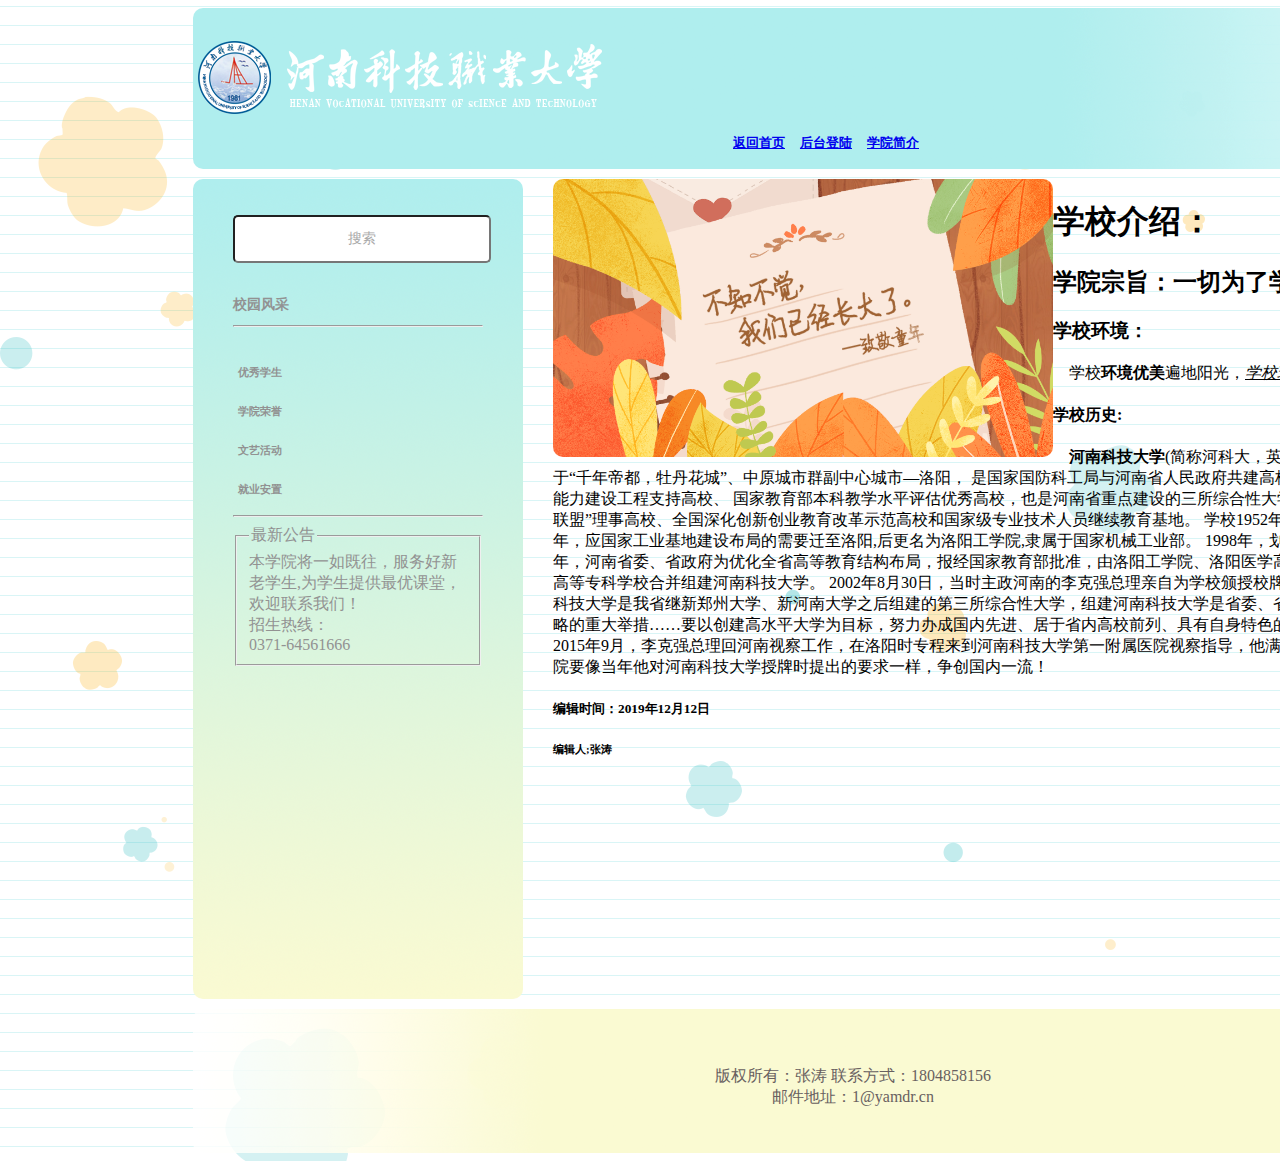
<file: html/index.html>
<!--
	作者：张涛
	时间：2019
	班级：软件192
-->
<!doctype html>
<html>

	<head>
		<meta charset="utf-8">
		<title>前端开发案技（考试内容)</title>
		<meta name="viewport" content="width=device-width, initial-scale=1">
		<link rel="shortcut icon" href="img/tx.jpg" />
		<link href="css/css.css" rel="stylesheet" type="text/css">

	</head>

	<body>
		<div id="mainWrapper">
			<header>
				<section id="header">
					<a href="http://www.yamdr.cn/"><img src="img/logo.png"></a>
					<div class="top">
						<ul id="dh_1">
							<li id="dh_2">
								<a href="http://www.yamdr.cn" target="_blank">学院简介</a>
							</li>
							<li id="dh_2">
								<a href="bd.html" target="_blank">后台登陆</a>
							</li>
							<li id="dh_2">
								<a href="#" target="_self">返回首页</a>
							</li>
						</ul>
					</div>
				</section>
			</header>
			<div id="content">
				<section class="sidebar">
					<input type="text" id="search" value="搜索">
					<div id="menubar">
						<nav class="menu">
							<h2>校园风采</h2>
							<hr>
							<ul>
								<li>
									<a href="#" title="优秀学生">优秀学生</a>
								</li>
								<li>
									<a href="#" title="学院荣誉">学院荣誉</a>
								</li>
								<li>
									<a href="#" title="文艺活动">文艺活动</a>
								</li>
								<li class="notimp">
									<a href="#" title="就业安置">就业安置</a>
								</li>
							</ul>
						</nav>
						<hr>
						<fieldset>
							<legend>最新公告</legend>
							本学院将一如既往，服务好新老学生,为学生提供最优课堂，欢迎联系我们！
							</br>
							招生热线：</br>0371-64561666
						</fieldset>
					</div>
				</section>
				<section class="mainContent">
							<img src="img/3.png" width="500">
					<h1>学校介绍：</h1>
					<h2>学院宗旨：一切为了学生</h2>
					<h3>学校环境：</h3>
					<p>&nbsp;&nbsp;&nbsp;&nbsp;学校<b>环境优美</b>遍地阳光，<u><i>学校环境好</i></u>，学习环境优美</p>
					<h4>学校历史:</h4>
					<p>&nbsp;&nbsp;&nbsp;&nbsp;<b>河南科技大学</b>(简称河科大，英文简称：HAUST) 坐落于“千年帝都，牡丹花城”、中原城市群副中心城市—洛阳， 是国家国防科工局与河南省人民政府共建高校、国家中西部高校基础能力建设工程支持高校、 国家教育部本科教学水平评估优秀高校，也是河南省重点建设的三所综合性大学之一、 “丝绸之路大学联盟”理事高校、全国深化创新创业教育改革示范高校和国家级专业技术人员继续教育基地。 学校1952年创建于首都北京。 1956年，应国家工业基地建设布局的需要迁至洛阳,后更名为洛阳工学院,隶属于国家机械工业部。 1998年，划转至河南省管理。 2002年，河南省委、省政府为优化全省高等教育结构布局，报经国家教育部批准，由洛阳工学院、洛阳医学高等专科学校、洛阳农业高等专科学校合并组建河南科技大学。 2002年8月30日，当时主政河南的李克强总理亲自为学校颁授校牌，并在讲话中指出“河南科技大学是我省继新郑州大学、新河南大学之后组建的第三所综合性大学，组建河南科技大学是省委、省政府实施‘科教兴豫’战略的重大举措……要以创建高水平大学为目标，努力办成国内先进、居于省内高校前列、具有自身特色的一所综合性大学。” 2015年9月，李克强总理回河南视察工作，在洛阳时专程来到河南科技大学第一附属医院视察指导，他满怀深情地说：希望一附院要像当年他对河南科技大学授牌时提出的要求一样，争创国内一流！
					</p>
					<h5>编辑时间：2019年12月12日</h5>
					<h6>编辑人;张涛</h6>
				</section>
			</div>
			<section id="footer">
				<font color="#686060">版权所有：张涛 联系方式：1804858156</br>邮件地址：1@yamdr.cn</font>
			</section>
		</div>
	</body>

</html>
</file>
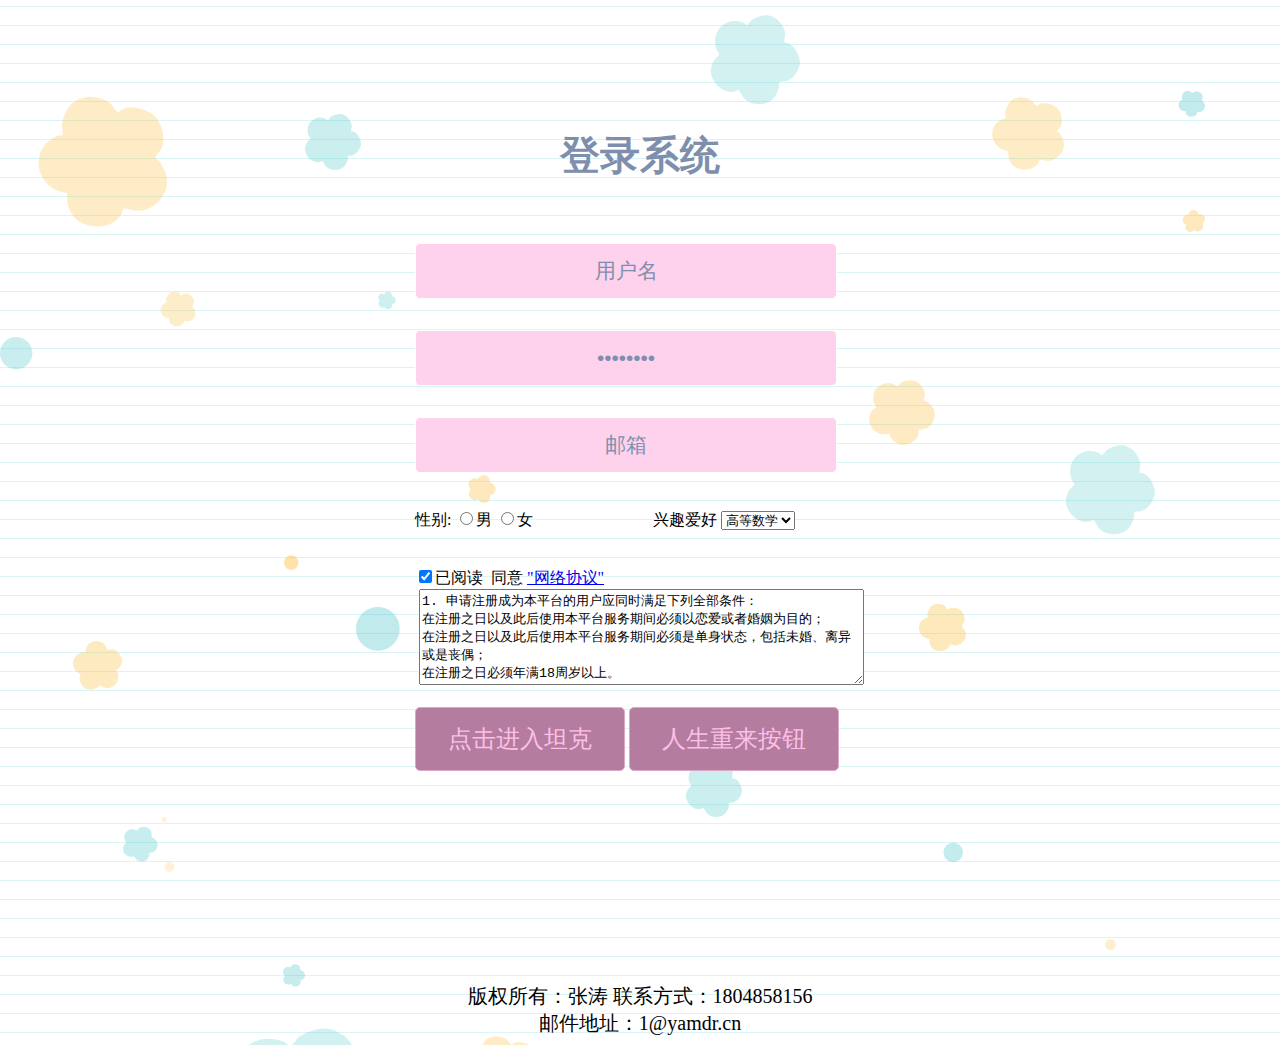
<file: html/land.html>
﻿<!--
	作者：张涛
	时间：2019
	班级：软件192
-->
<!DOCTYPE html>
<html>

	<head>
		<meta charset="utf-8">
		<title>账号登录页面</title>
		<link href="css/land.css" rel="stylesheet" type="text/css" media="all" />

	</head>

	<body>
		<!-- 主体 -->
		<div class="main">
			<h1>
        	登录系统
        </h1>
			<form>
				<input type="text" value="用户名" onFocus="this.value = '';" onBlur="if (this.value == '') {this.value = '用户名';}" required="">
				<input type="password" value="password" onFocus="this.value = '';" onBlur="if (this.value == '') {this.value = '';}" required="">
				<input type="email" value="邮箱" onFocus="this.value = '';" onBlur="if (this.value == '') {this.value = '邮箱';}" required="" id="">
				<!--单选按钮：-->
				</br></br></br>性别:
				<input type="radio" id="" name="男" clss="" value="">男
				<input type="radio" id="" name="女" clss="" value="">女
				<!--下拉框：-->
				&nbsp;&nbsp;&nbsp;&nbsp;&nbsp;&nbsp;&nbsp;&nbsp;&nbsp;&nbsp;&nbsp;&nbsp;&nbsp;&nbsp;&nbsp;&nbsp;&nbsp;&nbsp;&nbsp;&nbsp;&nbsp;&nbsp;&nbsp;&nbsp;&nbsp;&nbsp;&nbsp;&nbsp;
				兴趣爱好
				<select>
						<option>高等数学</option>
						<option>职业规划</option>
						<option>音乐欣赏</option>
						<option>民俗礼仪</option>
						<option>软件应用</option>
						<option>物流管理</option>
						<option>美术绘画</option>
						<option>历史遗迹</option>
				</select>
				</br>
				</br>
				</br>
				<input type="checkbox" checked="checked" />已阅读&nbsp;&nbsp;同意
					<a href="http://www.yamdr.cn/">"网络协议"</a>
				<!--文本域：-->
				</br>
				&nbsp;<textarea id="xieyi" name="memo" cols="53" rows="6">1. 申请注册成为本平台的用户应同时满足下列全部条件：
在注册之日以及此后使用本平台服务期间必须以恋爱或者婚姻为目的；
在注册之日以及此后使用本平台服务期间必须是单身状态，包括未婚、离异或是丧偶；
在注册之日必须年满18周岁以上。
2. 为更好的享有本平台提供的服务，用户应： 
向本平台提供本人真实、正确、最新及完整的资料； 随时更新登记资料，保持其真实性及有效性； 提供真实有效的联系人手机号码； 征友过程中，务必保持征友帐号的唯一性。
3. 若用户提供任何错误、不实或不完整的资料，或本平台有理由怀疑资料为错误、不实或不完整及违反用户注册条款的，或本平台有理由怀疑其用户资料、言行等有悖于“严肃纯净的婚恋交友”主题的，本平台有权修改用户的注册昵称、独白等，或暂停或终止该用户的帐号，或暂停或终止提供本平台提供的全部或部分服务。
4) 为保证用户信息的真实性，未经过用户认证的用户只能以游客身份进行浏览或浅层试用本产品功能（如打招呼等）。 三、用户账号名称安全
任何注册和使用的本平台账号名称，不得有下列情形：
（一）违反宪法或法律法规规定的；
（二）危害国家安全，泄露国家秘密，颠覆国家政权，破坏国家统一的；
（三）损害国家荣誉和利益的，损害公共利益的；
（四）煽动民族仇恨、民族歧视，破坏民族团结的；
（五）破坏国家宗教政策，宣扬邪教和封建迷信的；
（六）散布谣言，扰乱社会秩序，破坏社会稳定的；
（七）散布淫秽、色情、赌博、暴力、凶杀、恐怖或者教唆犯罪的；
（八）侮辱或者诽谤他人，侵害他人合法权益的；
（九）含有法律、行政法规禁止的其他内容的。
用户以虚假信息骗取账号名称注册，或其账号头像、简介等注册信息存在违法和不良信息的，本平台有权采取通知限期改正、暂停使用、注销登记等措施。
对冒用关联机构或社会名人注册账号名称的用户，本平台有权注销其账号。用户应采取适当措施保障注册用户名和密码的机密性并对以其用户名和密码进行的所有活动承担全部责任。用户应确保于每次会话结束后退出帐户，若发现未经授权使用其用户名或密码或其他侵犯其帐户安全的任何行为立即通知本平台；本平台对未遵守上述规定而给用户或他人带来的任何损失不承担责任。
四、服务说明
1) 本平台在提供网络服务时，可能会对部分网络服务收取一定的费用，在此情况下，会在相关页面上做明确的提示。如用户拒绝支付该等费用，则不能使用相关的网络服务。付费业务将在本注册条款的基础上另行规定服务条款，以规范付费业务的内容和双方的权利义务，用户应认真阅读，如用户购买付费业务，则视为接受付费业务的服务条款。
2) 无论是付费业务还是本平台免费提供服务，上述服务均有有效期，有效期结束后服务将自动终止，且有效期不可中断或延期。除非本注册条款另有规定，否则所有付费业务均不退费。
3) 对于利用本平台服务进行非法活动，或其言行（无论线上或者线下的）背离本平台严肃交友目的的，本平台将严肃处理，包括将其列入黑名单、将其被投诉的情形公之于众、删除用户帐号等处罚措施。
4) 本平台有权向其用户发送广告信或代其他用户向其发送消息，或为组织线下活动等目的，向其用户发送电子邮件、短信或电话通知。由于手机网络的特殊性，本平台有权获取用户的手机信息，如手机号码或用户的基站位置等。
5) 为提高本平台用户的交友的成功率和效率的目的，本平台有权将本平台用户的交友信息在本平台的合作网站上进行展示或其他类似行为。
6) 为了保障本平台用户账户安全，如用户连续180日内未登录注册账户（用户购买有明确期限付费服务的有效期未满除外），则自第180天当天的24时起，本平台有权对该账户进行冻结。用户重新启用账户应致电公司客服，并通过相关验证。
7) 用户不得将本平台及在本平台上的行为用作商业用途。除非经本平台书面授权，不得与任何商业行为相关联。任何非法和/或未经授权而使用本平台的行为（包括但不限于通过电子或其他方法），本平台有权采取封号及其他措施保护自身权益。
8) 用户可通过充值豆币在本平台内购买写信服务或购买动感礼物、获得更多展示资格等其他增值服务。豆币的使用范围仅限于兑换本平台提供的产品和服务，不得用于支付、购买实物或兑换其他单位的产品和服务。
9) 部分女性用户可通过参与本平台定期或不定期提供的相关活动或服务获得相应的积分，积分可按照一定比例折算为人民币进行相应提现，具体提现规则将由本平台在相关服务页面上显示，本平台有权根据运营情况随时对提现规则进行调整。
				</textarea>
			</br></br>
				<a href="index.html"><input type="submit" value="点击进入坦克"></a>
				<input type="reset" value="人生重来按钮">
			</form>
		</div>
		<div class="footer">
			<p>
				版权所有：张涛 联系方式：1804858156</br>邮件地址：1@yamdr.cn
			</p>
		</div>
	</body>

</html>
</file>
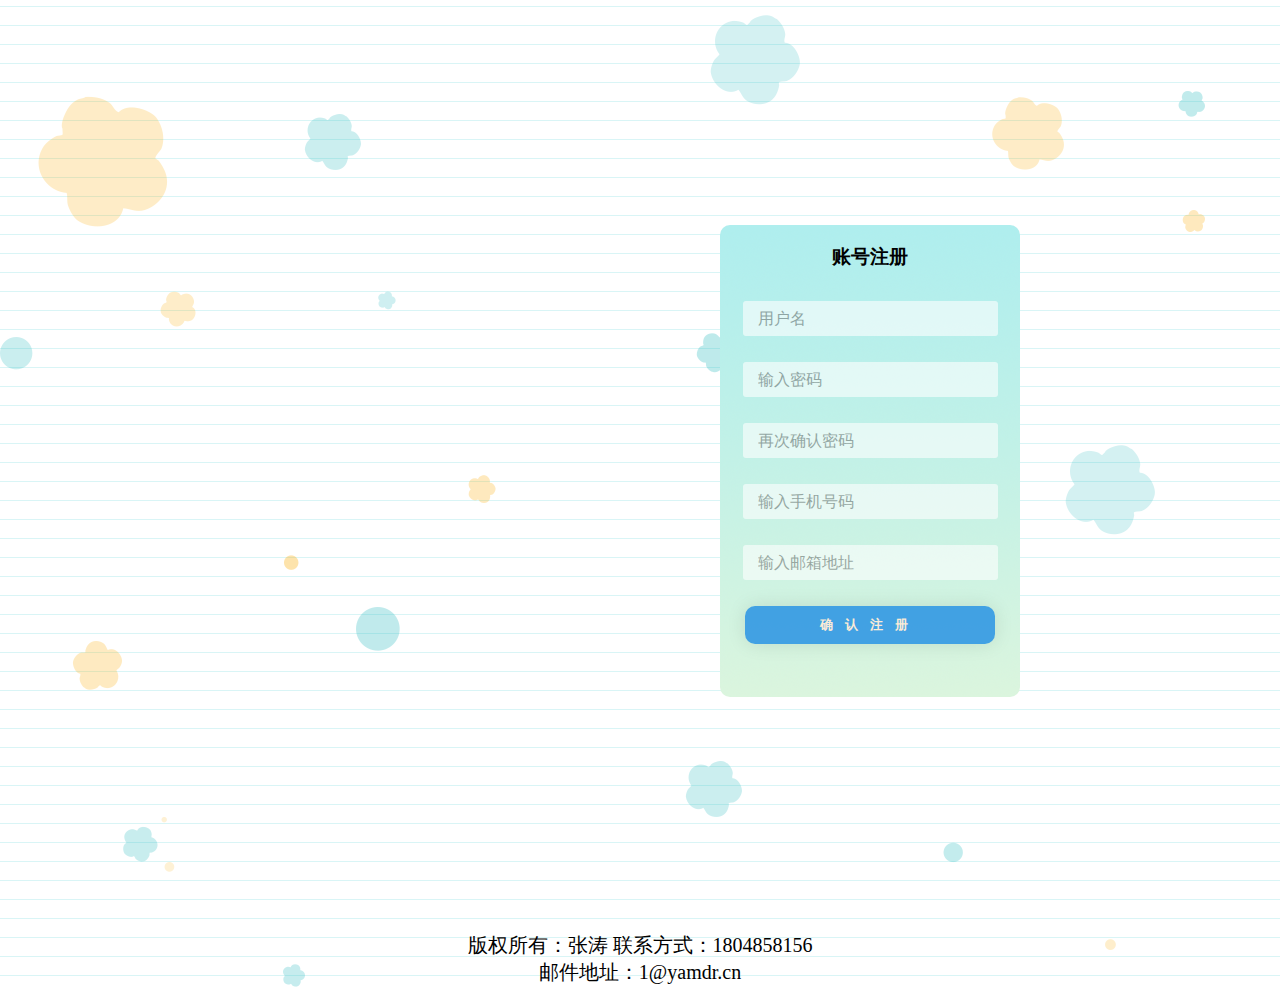
<file: html/register.html>
<!DOCTYPE html>
<html>
<head>
    <meta charset="UTF-8">
    <title>注册页面</title>
    <link rel="stylesheet" href="css/register.css">
</head>
<body>
<!--登录注册表-->
<div class="wel" id="from">
    <div class="box-2 le-2">
        <form action="" method="post">
            <div class="flrg-1">
                <h3>账号注册</h3>
                <div class="a">
                    <input type="text" class="in-1" placeholder="用户名" required="">
                </div>
                <div class="a">
                    <input type="password" class="in-1" placeholder="输入密码" required="">
                </div>
                <div class="a">
                    <input type="password" class="in-1" placeholder="再次确认密码" required="">
                </div>
                <div class="a">
                    <input type="text" class="in-1" placeholder="输入手机号码" required="">
                </div>
                <div class="a">
                    <input type="email" class="in-1" placeholder="输入邮箱地址" required="">
                </div>
                <div class="a">
                    <button id="button" type="button">确认注册</button>
                </div>
            </div>
        </form>
    </div>
</div>
<!--footer-->
		<div class="footer">
			<p>
				版权所有：张涛 联系方式：1804858156</br>邮件地址：1@yamdr.cn
			</p>
		</div>
</body>
</html>
</file>
<file: html/css/css.css>
/*
 * 作者：张涛
 * 班级：软件192
 * 时间：2019年
 */

@charset "utf-8";

/* Global Styles */

a:link {
	/* 未访问链接 */
	font-size: 10pt;
	color:con;
	font-weight: bold;
	text-decoration: underline;
}

a:hover {
	/* 鼠标指针移动到链接上 */
	font-size: 19pt;
	color: antiquewhite;
	font-weight: bold;
	text-decoration: underline;
}

a:active {
	/* 正在被点击的链接 */
	font-size: 39pt;
	color: sandybrown;
	font-weight: bold;
	text-decoration: underline;
}


/*全局css参数设置*/

body {
	background-image:url(../img/bg.png);
}


/*header*/

#daohang {
	text-align: center;
	text-decoration: none;
}


/* Logo */

#logo {
	float: left;
	padding-top: 10px;
	padding-bottom: 10px;
	width: 139px;
	text-align: center;
}
/*页眉导航栏超链接*/
.top {
	width: 150px;
	height: 23px;
	padding-top: 1px;
}
#dh_1 {
 	width: 700px;
 	height: 23px;
 	margin: 0;
	padding: o;
	list-style: none;
 }
#dh_2 {
 	float:right;
 	margin-right: 15px;
 	height: 5px;
 	line-height: 203px;
}


/*头部*/

#header {
	border-radius: 10px;
	clear: both;
	height: 30px;
	width: 1320px;
	background: url(../img/header.png);
	padding-left: 1px;
	padding-top: 31px;
	padding-bottom: 100px;
}

/*底部*/

#footer {
	margin-top: 10px;
	border-radius: 10px;
	text-align: center;
	clear: both;
	height: 30px;
	width: 1320px;
	background: url(../img/footer.png);
	padding-top: 57px;
	padding-bottom: 57px;
}


/* 左侧搜索框文字*/

#content {
	border-radius: 5px;
	clear: both;
	overflow: auto;
	padding-top: 10px;
}


/* 左侧表单样式 */

#content .sidebar {
	border-radius: 10px;
	font-family: "微软雅黑";
	color: rgba(146, 146, 146, 1.00);
	float: left;
	width: 250px;
	padding-left: 40px;
	padding-right: 40px;
	text-align: center;
	background: url(../img/left.png);
	padding-top: 36px;
	height: 784px;
}
/*视频样式*/
#content .shipin{
	text-align:center;
	height:135px;
	width:auto;
}
/*右侧文字格式*/

#content .mainContent {
	float: left;
	width: 900px;
	text-align: left;
	padding-left: 30px;
}


/*自由排版图片*/

img {
	border-radius: 10px;
	float: left;
}


/* 左侧一级分类格式 */

#content .sidebar #menubar {
	text-align: left;
	color: rgba(146, 146, 146, 1.00);
	position: relative;
	left: 0%;
}


/* 左侧搜索框样式 */

#content .sidebar #search {
	width: 100%;
	border-radius: 5px;
	height: 42px;
	text-align: center;
	color: darkgray;
	font-size: 14px;
	;
	margin-bottom: 21px;
}


/* 全局大小*/

#mainWrapper {
	width: 1000pt;
	padding-left: 185px;
	padding-right: 185px;
}


/*左侧二级分类符号 */

.menu ul li {
	list-style-type: none;
	font-size: x-large;
	position: relative;
	left: -35px;
	padding-top: 12px;
}


/*左侧字体格式及其颜色 */

.sidebar #menubar .menu ul li a {
	color: rgba(146, 146, 146, 1.00);
	text-decoration: none;
}

.sidebar #menubar .menu ul li a:hover {
	color: rgba(107, 97, 97, 1.00);
	text-decoration: none;
}


/*左侧分类题目字体大小 */

#menubar .menu h2 {
	font-size: 14px;
}


/*左侧字体a字体大小 */

#menubar .menu ul li a {
	font-size: 11px;
}
#donghua{
  color: inherit;
  display: block;
  transition: transform .5s cubic-bezier(0,.8,.5,2);
}
</file>
<file: html/css/register.css>
/*	
 	作者:张涛
 	班级：软件192
	时间：2019年
 */
/*全局css*/
body{
	background: url(../img/bg.png);
}
/*注册表单位置*/
.wel{
    position: absolute;
    left: 720px;
    right: 100px;
	top: 0;
	bottom: 0;
}
.box-2{
    width: 500px;
    position: relative;
    overflow: hidden;
    top: 25%;
}
/*决定注册框升起位置*/
.le-2{
    overflow: hidden;
    height: 480px;
}
/*每个输入框间距*/
.flrg>.a,.flrg-1>.a{
    padding: 13px;
}
/*输入框样式*/
.flrg>.a>.in-1,.flrg-1>.a>.in-1{
    outline: none;
    opacity: 0.6;
    width: 238px;
    height: 33px;
    border: none;
    -webkit-border-radius: 3px;
    -moz-border-radius: 3px;
    border-radius: 3px;
    font-size: 16px;
    color: black;
    padding-left: 15px;
}
/*注册按钮*/
#button{
    width: 91%;
    padding: 10px;
    border: none;
    -webkit-border-radius: 10px;
    -moz-border-radius: 10px;
    border-radius: 10px;
    cursor: pointer;
    -webkit-box-shadow: 0 0 19px rgba(0, 0, 0, .1);
    -moz-box-shadow: 0 0 19px rgba(0, 0, 0, .1);
    box-shadow: 0 0 19px rgba(0, 0, 0, .1);
    background: rgba(6,127,228,0.71);
    color: antiquewhite;
    font-weight: bold;
    letter-spacing: 12px;
    text-align: center;
    outline: none;

}

/*注册表单总体*/
.flrg-1{
    width: 300px;
    background: url(../img/left.png);
    text-align: center;
    padding-bottom: 40px;
    -webkit-border-radius: 4px;
    -moz-border-radius: 4px;
    border-radius: 10px;
    position: absolute;
    -webkit-animation: myflrg-2 10s;
    -o-animation: myflrg-2 10s;
    animation: myflrg-2 6s;
    overflow: hidden;
}
.footer{
	margin-top: 900px;
	text-align:center;
	padding:2em 0 0;
}
.footer p{
	font-size:1.25em;
	color:black;
	margin:0;
}
/*注册动画*/
@keyframes myflrg-2 {
    0%{
        top: 300%;
    }
    100%{
        top: 0;
    }
}
@-o-keyframes myflrg-2 {
    0%{
        top: 300%;
    }
    100%{
        top: 0;
    }
}
@-moz-keyframes myflrg-2 {
    0%{
        top: 300%;
    }
    100%{
        top: 0;
    }
}
@-ms-keyframes myflrg-2 {
    0%{
        top: 300%;
    }
    100%{
        top: 0;
    }
}
@-webkit-keyframes myflrg-2 {
    0%{
        top: 300%;
    }
    100%{
        top: 0;
    }
}
</file>
<file: html/css/land.css>
/*
 * 作者：张涛
 * 班级：软件192
 * 时间：2019年
 */

@charset "utf-8";


/*end reset*/
body{
	font-family: "微软雅黑";
	background: url(../img/bg.png)
}
/*-- main --*/
.main{
	width: 450px;
    margin: 8em auto 0;
    padding: 0em 4em 5em;
}
.main h1{
	color: #7e8fad;
    text-align: center;
    font-size: 2.5em;
    margin: 0 0 1.5em;
}
.main input[type="text"],.main input[type="password"],.main input[type="email"]{
	outline: none;
    border: 1px solid #FFF;
    background: #fed2ed;
    border-radius: 5px;
    -webkit-border-radius: 5px;
    -moz-border-radius: 5px;
    -o-border-radius: 5px;
    -ms-border-radius: 5px;
    padding: 15px 10px;
    width: 400px;
    font-size: 1.3em;
    color: #7e8fad;
    text-align: center;
    font-family: 'Syncopate', sans-serif;
}
.main input[type="password"]{
	margin:1.5em 0;
}
.main input[type="submit"],.main input[type="reset"]{
	outline:none;
	border:1px solid #DBA9C8;
	background:#b47c9f;
	border-radius:5px;
	-webkit-border-radius:5px;
	-moz-border-radius:5px;
	-o-border-radius:5px;
	-ms-border-radius:5px;
	padding:15px 10px;
	width:210px;
	color:#fdbfe6;
	font-size:1.5em;
	font-family: 'Syncopate', sans-serif;
	cursor:pointer;
}
.main input[type="submit"]:hover{
	background:#fed2ed;
	color:#b47c9f;
	border: 1px solid #FFF;
}
.main input[type="reset"]:hover{
	background:#fed2ed;
	color:#b47c9f;
	border: 1px solid #FFF;
}
.main input[type="email"]:hover{
	background:#fed2ed;
	color:#b47c9f;
	border: 1px solid #FFF;
}
#tupian{
	width: 200px;
	height: 100px;
}
.footer{
	margin-top: 100px;
	text-align:center;
	padding:2em 0 0;
}
.footer p{
	font-size:1.25em;
	color:black;
	margin:0;
}
</file>
